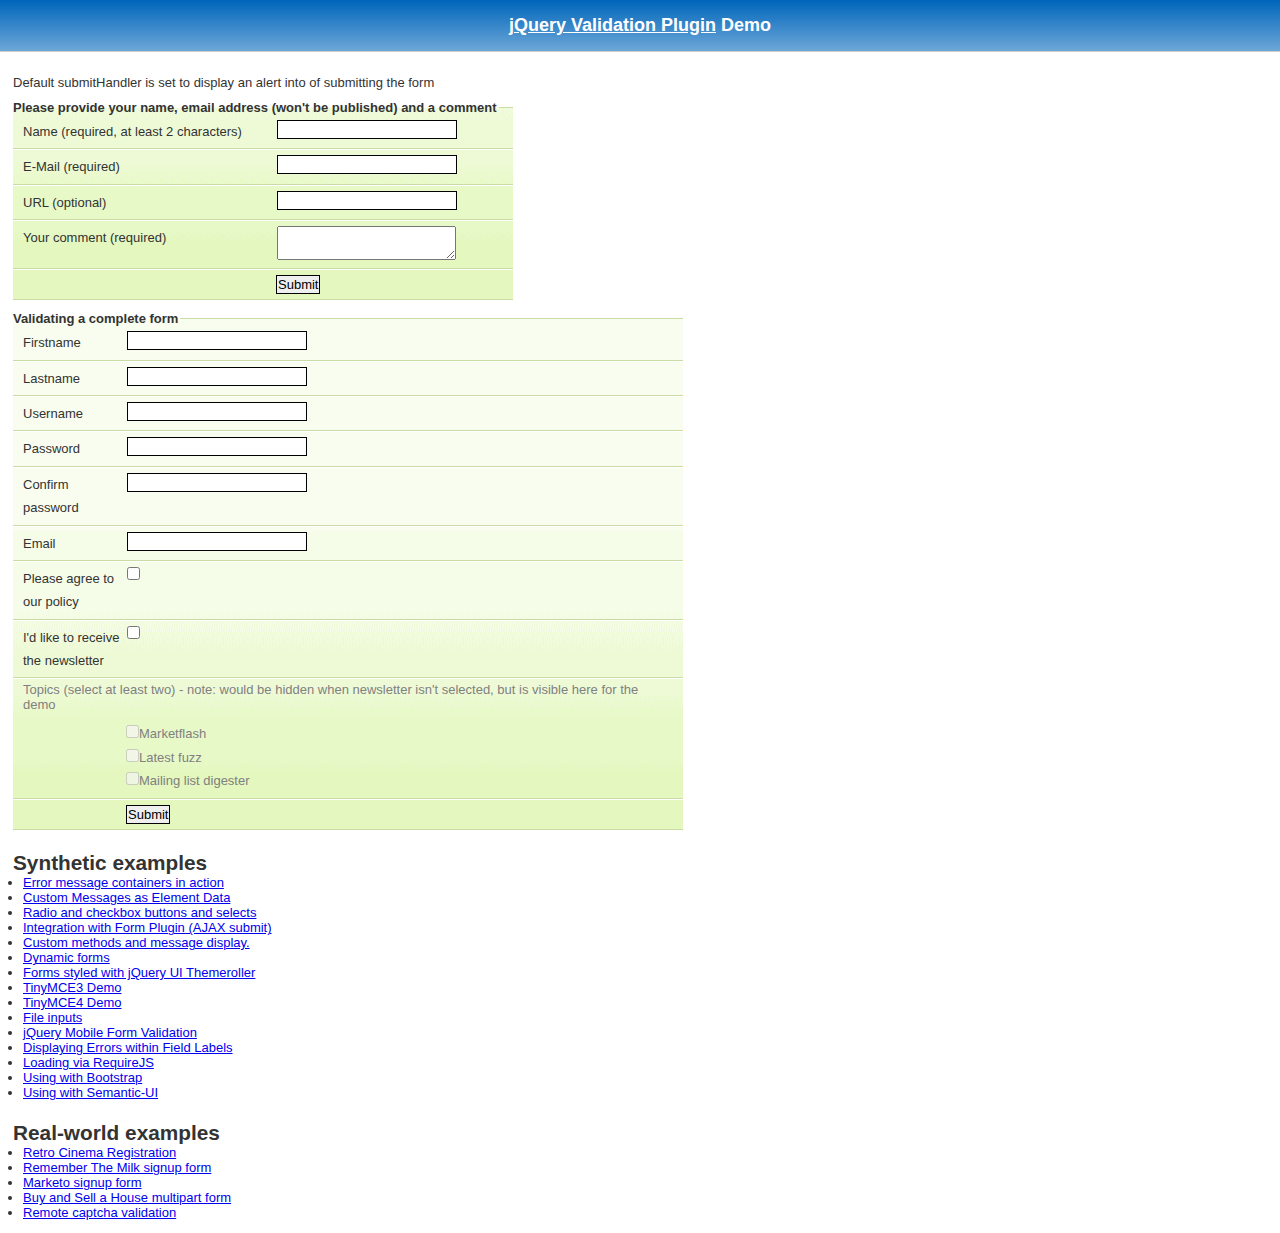
<file: js/Nueva carpeta/demo/index.html>
<!DOCTYPE html>
<html lang="en">
<head>
	<meta charset="utf-8">
	<title>jQuery validation plug-in - main demo</title>
	<link rel="stylesheet" href="css/screen.css">
	<script src="../lib/jquery.js"></script>
	<script src="../dist/jquery.validate.js"></script>
	<script>
	$.validator.setDefaults({
		submitHandler: function() {
			alert("submitted!");
		}
	});

	$().ready(function() {
		// validate the comment form when it is submitted
		$("#commentForm").validate();

		// validate signup form on keyup and submit
		$("#signupForm").validate({
			rules: {
				firstname: "required",
				lastname: "required",
				username: {
					required: true,
					minlength: 2
				},
				password: {
					required: true,
					minlength: 5
				},
				confirm_password: {
					required: true,
					minlength: 5,
					equalTo: "#password"
				},
				email: {
					required: true,
					email: true
				},
				topic: {
					required: "#newsletter:checked",
					minlength: 2
				},
				agree: "required"
			},
			messages: {
				firstname: "Please enter your firstname",
				lastname: "Please enter your lastname",
				username: {
					required: "Please enter a username",
					minlength: "Your username must consist of at least 2 characters"
				},
				password: {
					required: "Please provide a password",
					minlength: "Your password must be at least 5 characters long"
				},
				confirm_password: {
					required: "Please provide a password",
					minlength: "Your password must be at least 5 characters long",
					equalTo: "Please enter the same password as above"
				},
				email: "Please enter a valid email address",
				agree: "Please accept our policy",
				topic: "Please select at least 2 topics"
			}
		});

		// propose username by combining first- and lastname
		$("#username").focus(function() {
			var firstname = $("#firstname").val();
			var lastname = $("#lastname").val();
			if (firstname && lastname && !this.value) {
				this.value = firstname + "." + lastname;
			}
		});

		//code to hide topic selection, disable for demo
		var newsletter = $("#newsletter");
		// newsletter topics are optional, hide at first
		var inital = newsletter.is(":checked");
		var topics = $("#newsletter_topics")[inital ? "removeClass" : "addClass"]("gray");
		var topicInputs = topics.find("input").attr("disabled", !inital);
		// show when newsletter is checked
		newsletter.click(function() {
			topics[this.checked ? "removeClass" : "addClass"]("gray");
			topicInputs.attr("disabled", !this.checked);
		});
	});
	</script>
	<style>
	#commentForm {
		width: 500px;
	}
	#commentForm label {
		width: 250px;
	}
	#commentForm label.error, #commentForm input.submit {
		margin-left: 253px;
	}
	#signupForm {
		width: 670px;
	}
	#signupForm label.error {
		margin-left: 10px;
		width: auto;
		display: inline;
	}
	#newsletter_topics label.error {
		display: none;
		margin-left: 103px;
	}
	</style>
</head>
<body>
<h1 id="banner"><a href="https://jqueryvalidation.org/">jQuery Validation Plugin</a> Demo</h1>
<div id="main">
	<p>Default submitHandler is set to display an alert into of submitting the form</p>
	<form class="cmxform" id="commentForm" method="get" action="">
		<fieldset>
			<legend>Please provide your name, email address (won't be published) and a comment</legend>
			<p>
				<label for="cname">Name (required, at least 2 characters)</label>
				<input id="cname" name="name" minlength="2" type="text" required>
			</p>
			<p>
				<label for="cemail">E-Mail (required)</label>
				<input id="cemail" type="email" name="email" required>
			</p>
			<p>
				<label for="curl">URL (optional)</label>
				<input id="curl" type="url" name="url">
			</p>
			<p>
				<label for="ccomment">Your comment (required)</label>
				<textarea id="ccomment" name="comment" required></textarea>
			</p>
			<p>
				<input class="submit" type="submit" value="Submit">
			</p>
		</fieldset>
	</form>
	<form class="cmxform" id="signupForm" method="get" action="">
		<fieldset>
			<legend>Validating a complete form</legend>
			<p>
				<label for="firstname">Firstname</label>
				<input id="firstname" name="firstname" type="text">
			</p>
			<p>
				<label for="lastname">Lastname</label>
				<input id="lastname" name="lastname" type="text">
			</p>
			<p>
				<label for="username">Username</label>
				<input id="username" name="username" type="text">
			</p>
			<p>
				<label for="password">Password</label>
				<input id="password" name="password" type="password">
			</p>
			<p>
				<label for="confirm_password">Confirm password</label>
				<input id="confirm_password" name="confirm_password" type="password">
			</p>
			<p>
				<label for="email">Email</label>
				<input id="email" name="email" type="email">
			</p>
			<p>
				<label for="agree">Please agree to our policy</label>
				<input type="checkbox" class="checkbox" id="agree" name="agree">
			</p>
			<p>
				<label for="newsletter">I'd like to receive the newsletter</label>
				<input type="checkbox" class="checkbox" id="newsletter" name="newsletter">
			</p>
			<fieldset id="newsletter_topics">
				<legend>Topics (select at least two) - note: would be hidden when newsletter isn't selected, but is visible here for the demo</legend>
				<label for="topic_marketflash">
					<input type="checkbox" id="topic_marketflash" value="marketflash" name="topic">Marketflash
				</label>
				<label for="topic_fuzz">
					<input type="checkbox" id="topic_fuzz" value="fuzz" name="topic">Latest fuzz
				</label>
				<label for="topic_digester">
					<input type="checkbox" id="topic_digester" value="digester" name="topic">Mailing list digester
				</label>
				<label for="topic" class="error">Please select at least two topics you'd like to receive.</label>
			</fieldset>
			<p>
				<input class="submit" type="submit" value="Submit">
			</p>
		</fieldset>
	</form>
	<h3>Synthetic examples</h3>
	<ul>
		<li><a href="errorcontainer-demo.html">Error message containers in action</a>
		</li>
		<li><a href="custom-messages-data-demo.html">Custom Messages as Element Data</a>
		</li>
		<li><a href="radio-checkbox-select-demo.html">Radio and checkbox buttons and selects</a>
		</li>
		<li><a href="ajaxSubmit-integration-demo.html">Integration with Form Plugin (AJAX submit)</a>
		</li>
		<li><a href="custom-methods-demo.html">Custom methods and message display.</a>
		</li>
		<li><a href="dynamic-totals.html">Dynamic forms</a>
		</li>
		<li><a href="themerollered.html">Forms styled with jQuery UI Themeroller</a>
		</li>
		<li><a href="tinymce/">TinyMCE3 Demo</a>
		</li>
		<li><a href="tinymce4/">TinyMCE4 Demo</a>
		</li>
		<li><a href="file_input.html">File inputs</a>
		</li>
		<li><a href="jquerymobile.html">jQuery Mobile Form Validation</a>
		</li>
		<li><a href="errors-within-labels.html">Displaying Errors within Field Labels</a>
		</li>
		<li><a href="requirejs/index.html">Loading via RequireJS</a>
		</li>
		<li><a href="bootstrap/index.html">Using with Bootstrap</a>
		</li>
		<li><a href="semantic-ui/index.html">Using with Semantic-UI</a>
		</li>
	</ul>
	<h3>Real-world examples</h3>
	<ul>
		<li><a href="cinema/">Retro Cinema Registration</a></li>
		<li><a href="milk/">Remember The Milk signup form</a></li>
		<li><a href="marketo/">Marketo signup form</a></li>
		<li><a href="multipart/">Buy and Sell a House multipart form</a></li>
		<li><a href="captcha/">Remote captcha validation</a></li>
	</ul>
</div>
</body>
</html>
</file>
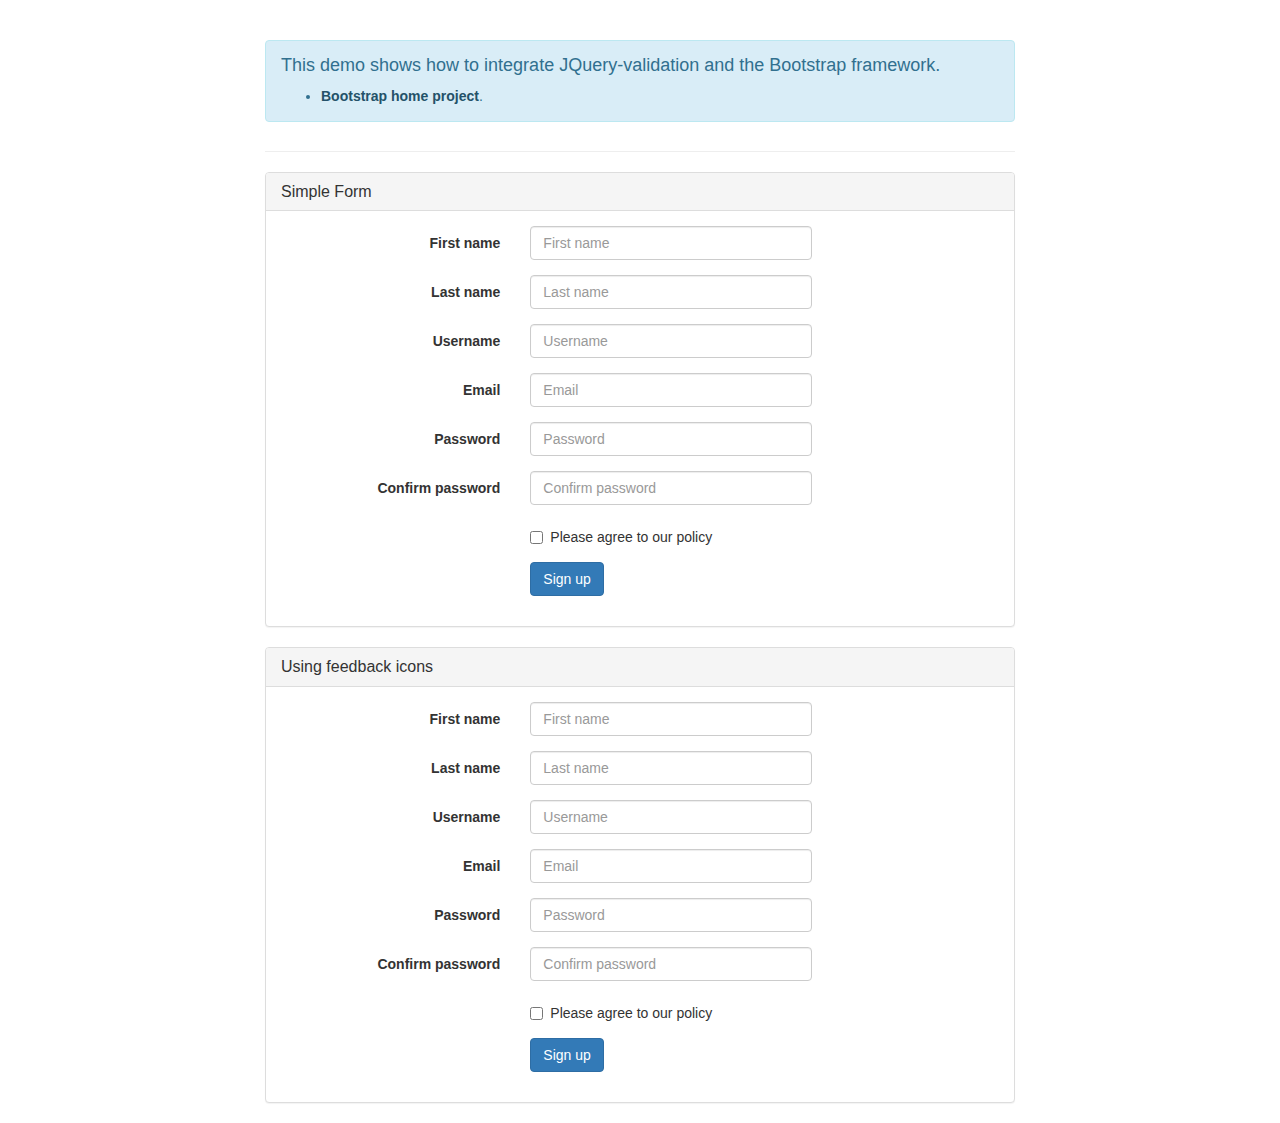
<file: js/Nueva carpeta/demo/bootstrap/index.html>
<!DOCTYPE html>
<html>
<head>
	<title>JQuery-validation demo | Bootstrap</title>

	<link rel="stylesheet" href="https://maxcdn.bootstrapcdn.com/bootstrap/3.3.5/css/bootstrap.min.css" />

	<script type="text/javascript" src="../../lib/jquery-1.11.1.js"></script>
	<script type="text/javascript" src="../../dist/jquery.validate.js"></script>
</head>
<body>
	<div class="container">
		<div class="row">
			<div class="col-sm-8 col-sm-offset-2">
				<div class="page-header">
					<div class="alert alert-info" role="alert">
						<h4>This demo shows how to integrate JQuery-validation and the Bootstrap framework.</h4>
						<ul>
							<li><a href="https://getbootstrap.com/" class="alert-link">Bootstrap home project</a>.</li>
						</ul>
					</div>
				</div>

				<div class="panel panel-default">
					<div class="panel-heading">
						<h3 class="panel-title">Simple Form</h3>
					</div>
					<div class="panel-body">
						<form id="signupForm" method="post" class="form-horizontal" action="">
							<div class="form-group">
								<label class="col-sm-4 control-label" for="firstname">First name</label>
								<div class="col-sm-5">
									<input type="text" class="form-control" id="firstname" name="firstname" placeholder="First name" />
								</div>
							</div>

							<div class="form-group">
								<label class="col-sm-4 control-label" for="lastname">Last name</label>
								<div class="col-sm-5">
									<input type="text" class="form-control" id="lastname" name="lastname" placeholder="Last name" />
								</div>
							</div>

							<div class="form-group">
								<label class="col-sm-4 control-label" for="username">Username</label>
								<div class="col-sm-5">
									<input type="text" class="form-control" id="username" name="username" placeholder="Username" />
								</div>
							</div>

							<div class="form-group">
								<label class="col-sm-4 control-label" for="email">Email</label>
								<div class="col-sm-5">
									<input type="text" class="form-control" id="email" name="email" placeholder="Email" />
								</div>
							</div>

							<div class="form-group">
								<label class="col-sm-4 control-label" for="password">Password</label>
								<div class="col-sm-5">
									<input type="password" class="form-control" id="password" name="password" placeholder="Password" />
								</div>
							</div>

							<div class="form-group">
								<label class="col-sm-4 control-label" for="confirm_password">Confirm password</label>
								<div class="col-sm-5">
									<input type="password" class="form-control" id="confirm_password" name="confirm_password" placeholder="Confirm password" />
								</div>
							</div>

							<div class="form-group">
								<div class="col-sm-5 col-sm-offset-4">
									<div class="checkbox">
										<label>
											<input type="checkbox" id="agree" name="agree" value="agree" />Please agree to our policy
										</label>
									</div>
								</div>
							</div>

							<div class="form-group">
								<div class="col-sm-9 col-sm-offset-4">
									<button type="submit" class="btn btn-primary" name="signup" value="Sign up">Sign up</button>
								</div>
							</div>
						</form>
					</div>
				</div>

				<div class="panel panel-default">
					<div class="panel-heading">
						<h3 class="panel-title">Using feedback icons</h3>
					</div>
					<div class="panel-body">
						<form id="signupForm1" method="post" class="form-horizontal" action="">
							<div class="form-group">
								<label class="col-sm-4 control-label" for="firstname1">First name</label>
								<div class="col-sm-5">
									<input type="text" class="form-control" id="firstname1" name="firstname1" placeholder="First name" />
								</div>
							</div>

							<div class="form-group">
								<label class="col-sm-4 control-label" for="lastname1">Last name</label>
								<div class="col-sm-5">
									<input type="text" class="form-control" id="lastname1" name="lastname1" placeholder="Last name" />
								</div>
							</div>

							<div class="form-group">
								<label class="col-sm-4 control-label" for="username1">Username</label>
								<div class="col-sm-5">
									<input type="text" class="form-control" id="username1" name="username1" placeholder="Username" />
								</div>
							</div>

							<div class="form-group">
								<label class="col-sm-4 control-label" for="email1">Email</label>
								<div class="col-sm-5">
									<input type="text" class="form-control" id="email1" name="email1" placeholder="Email" />
								</div>
							</div>

							<div class="form-group">
								<label class="col-sm-4 control-label" for="password1">Password</label>
								<div class="col-sm-5">
									<input type="password" class="form-control" id="password1" name="password1" placeholder="Password" />
								</div>
							</div>

							<div class="form-group">
								<label class="col-sm-4 control-label" for="confirm_password1">Confirm password</label>
								<div class="col-sm-5">
									<input type="password" class="form-control" id="confirm_password1" name="confirm_password1" placeholder="Confirm password" />
								</div>
							</div>

							<div class="form-group">
								<div class="col-sm-5 col-sm-offset-4">
									<div class="checkbox">
										<label>
											<input type="checkbox" id="agree1" name="agree1" value="agree" />Please agree to our policy
										</label>
									</div>
								</div>
							</div>

							<div class="form-group">
								<div class="col-sm-9 col-sm-offset-4">
									<button type="submit" class="btn btn-primary" name="signup1" value="Sign up">Sign up</button>
								</div>
							</div>
						</form>
					</div>
				</div>
			</div>
		</div>
	</div>
	<script type="text/javascript">
		$.validator.setDefaults( {
			submitHandler: function () {
				alert( "submitted!" );
			}
		} );

		$( document ).ready( function () {
			$( "#signupForm" ).validate( {
				rules: {
					firstname: "required",
					lastname: "required",
					username: {
						required: true,
						minlength: 2
					},
					password: {
						required: true,
						minlength: 5
					},
					confirm_password: {
						required: true,
						minlength: 5,
						equalTo: "#password"
					},
					email: {
						required: true,
						email: true
					},
					agree: "required"
				},
				messages: {
					firstname: "Please enter your firstname",
					lastname: "Please enter your lastname",
					username: {
						required: "Please enter a username",
						minlength: "Your username must consist of at least 2 characters"
					},
					password: {
						required: "Please provide a password",
						minlength: "Your password must be at least 5 characters long"
					},
					confirm_password: {
						required: "Please provide a password",
						minlength: "Your password must be at least 5 characters long",
						equalTo: "Please enter the same password as above"
					},
					email: "Please enter a valid email address",
					agree: "Please accept our policy"
				},
				errorElement: "em",
				errorPlacement: function ( error, element ) {
					// Add the `help-block` class to the error element
					error.addClass( "help-block" );

					if ( element.prop( "type" ) === "checkbox" ) {
						error.insertAfter( element.parent( "label" ) );
					} else {
						error.insertAfter( element );
					}
				},
				highlight: function ( element, errorClass, validClass ) {
					$( element ).parents( ".col-sm-5" ).addClass( "has-error" ).removeClass( "has-success" );
				},
				unhighlight: function (element, errorClass, validClass) {
					$( element ).parents( ".col-sm-5" ).addClass( "has-success" ).removeClass( "has-error" );
				}
			} );

			$( "#signupForm1" ).validate( {
				rules: {
					firstname1: "required",
					lastname1: "required",
					username1: {
						required: true,
						minlength: 2
					},
					password1: {
						required: true,
						minlength: 5
					},
					confirm_password1: {
						required: true,
						minlength: 5,
						equalTo: "#password1"
					},
					email1: {
						required: true,
						email: true
					},
					agree1: "required"
				},
				messages: {
					firstname1: "Please enter your firstname",
					lastname1: "Please enter your lastname",
					username1: {
						required: "Please enter a username",
						minlength: "Your username must consist of at least 2 characters"
					},
					password1: {
						required: "Please provide a password",
						minlength: "Your password must be at least 5 characters long"
					},
					confirm_password1: {
						required: "Please provide a password",
						minlength: "Your password must be at least 5 characters long",
						equalTo: "Please enter the same password as above"
					},
					email1: "Please enter a valid email address",
					agree1: "Please accept our policy"
				},
				errorElement: "em",
				errorPlacement: function ( error, element ) {
					// Add the `help-block` class to the error element
					error.addClass( "help-block" );

					// Add `has-feedback` class to the parent div.form-group
					// in order to add icons to inputs
					element.parents( ".col-sm-5" ).addClass( "has-feedback" );

					if ( element.prop( "type" ) === "checkbox" ) {
						error.insertAfter( element.parent( "label" ) );
					} else {
						error.insertAfter( element );
					}

					// Add the span element, if doesn't exists, and apply the icon classes to it.
					if ( !element.next( "span" )[ 0 ] ) {
						$( "<span class='glyphicon glyphicon-remove form-control-feedback'></span>" ).insertAfter( element );
					}
				},
				success: function ( label, element ) {
					// Add the span element, if doesn't exists, and apply the icon classes to it.
					if ( !$( element ).next( "span" )[ 0 ] ) {
						$( "<span class='glyphicon glyphicon-ok form-control-feedback'></span>" ).insertAfter( $( element ) );
					}
				},
				highlight: function ( element, errorClass, validClass ) {
					$( element ).parents( ".col-sm-5" ).addClass( "has-error" ).removeClass( "has-success" );
					$( element ).next( "span" ).addClass( "glyphicon-remove" ).removeClass( "glyphicon-ok" );
				},
				unhighlight: function ( element, errorClass, validClass ) {
					$( element ).parents( ".col-sm-5" ).addClass( "has-success" ).removeClass( "has-error" );
					$( element ).next( "span" ).addClass( "glyphicon-ok" ).removeClass( "glyphicon-remove" );
				}
			} );
		} );
	</script>
</body>
</html>
</file>
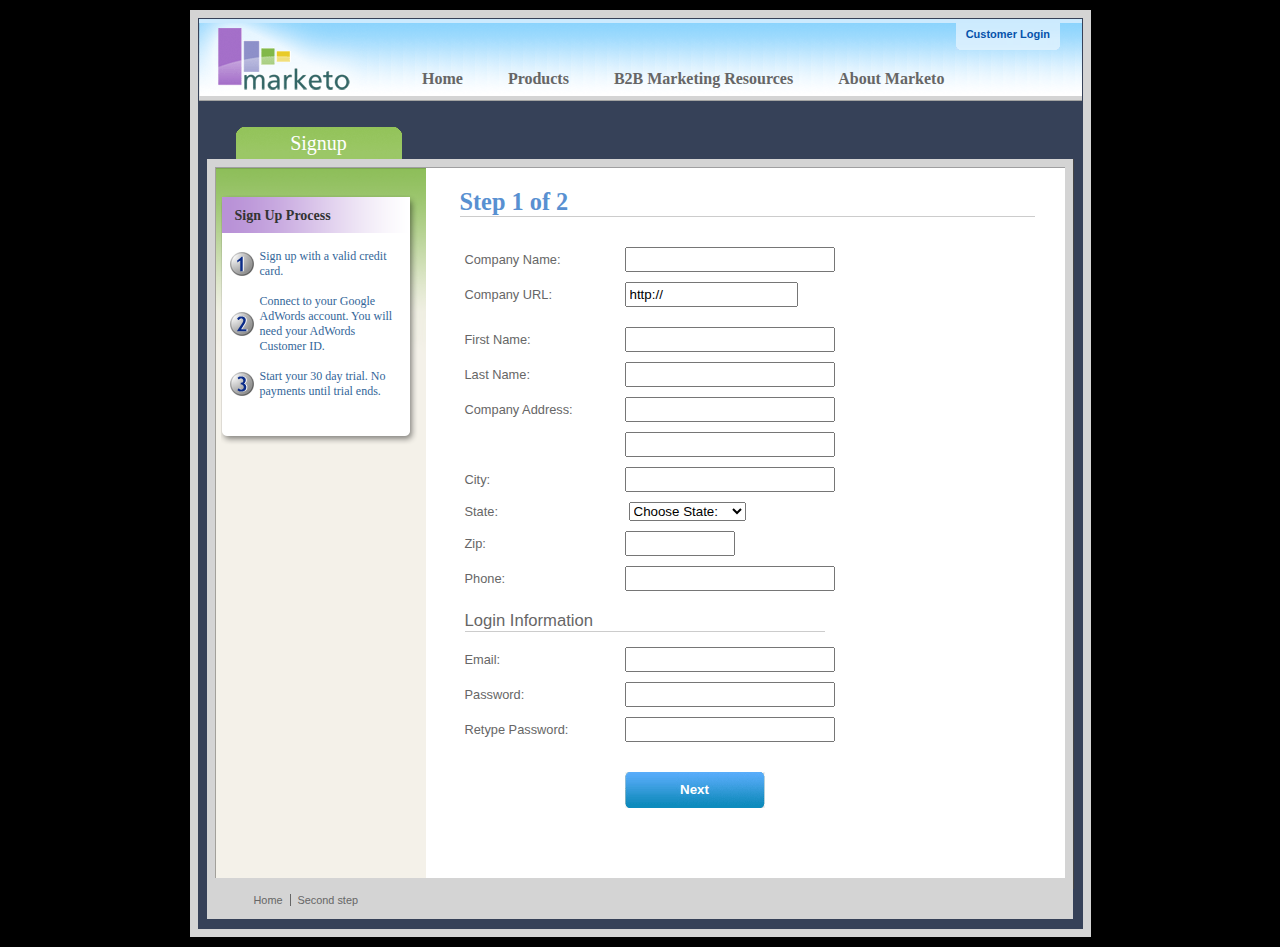
<file: js/Nueva carpeta/demo/marketo/index.html>
<!DOCTYPE html>
<html lang="en">
<head>
	<meta charset="utf-8">
	<title>Subscription Signup | Marketo</title>
	<script src="../../lib/jquery.js"></script>
	<script src="../../lib/jquery.mockjax.js"></script>
	<script src="../../dist/jquery.validate.js"></script>
	<script src="jquery.maskedinput.js"></script>
	<script src="mktSignup.js"></script>
	<link rel="stylesheet" href="stylesheet.css">
</head>
<body>
<!-- start page wrapper -->
<div id="letterbox">
	<!-- start header container -->
	<div id="header-background">
		<div class="nav-global-container">
			<div class="login">
				<a href="#">
					<span></span>Customer Login</a>
			</div>
			<div class="logo">
				<a href="#">
					<img src="images/logo_marketo.gif" width="168" height="73" alt="Marketo">
				</a>
			</div>
			<div class="nav-global">
				<ul>
					<li>
						<a href="#" class="nav-g01">
							<span></span>Home</a>
					</li>
					<li>
						<a href="#" class="nav-g02">
							<span></span>Products</a>
					</li>
					<li>
						<a href="#" class="nav-g04">
							<span></span>B2B Marketing Resources</a>
					</li>
					<li>
						<a href="#" class="nav-g05">
							<span></span>About Marketo</a>
					</li>
				</ul>
			</div>
		</div>
	</div>
	<!-- end header container -->
	<div class="line-grey-tier"></div>
	<!-- start page container 2 div-->
	<div id="page-container" class="resize">
		<div id="page-content-inner" class="resize">
			<!-- start col-main -->
			<div id="col-main" class="resize" style="">
				<!-- start main content -->
				<div class="main-content resize">
					<div class="action-container" style="display:none;"></div>
					<h1>Step 1 of 2</h1>
					<p>
					</p>
					<br clear="all">
					<div>
						<form id="profileForm" type="actionForm" action="step2.htm" method="get">
							<div class="error" style="display:none;">
								<img src="images/warning.gif" alt="Warning!" width="24" height="24" style="float:left; margin: -5px 10px 0px 0px;">
								<span></span>.
								<br clear="all">
							</div>
							<table cellpadding="0" cellspacing="0" border="0">
								<tr>
									<td class="label">
										<label for="co_name">Company Name:</label>
									</td>
									<td class="field">
										<input id="co_name" class="required" maxlength="40" name="co_name" size="20" type="text" tabindex="1" value="">
									</td>
								</tr>
								<tr>
									<td class="label">
										<label for="co_url">Company URL:</label>
									</td>
									<td class="field">
										<input id="co_url" class="required defaultInvalid url" maxlength="40" name="co_url" style="width:163px" type="text" tabindex="2" value="http://">
									</td>
								</tr>
								<tr>
									<td>
									<td>
								</tr>
								<tr>
									<td class="label">
										<label for="first_name">First Name:</label>
									</td>
									<td class="field">
										<input id="first_name" class="required" maxlength="40" name="first_name" size="20" type="text" tabindex="3" value="">
									</td>
								</tr>
								<tr>
									<td class="label">
										<label for="last_name">Last Name:</label>
									</td>
									<td class="field">
										<input id="last_name" class="required" maxlength="40" name="last_name" size="20" type="text" tabindex="4" value="">
									</td>
								</tr>
								<tr>
									<td class="label">
										<label for="address1">Company Address:</label>
									</td>
									<td class="field">
										<input maxlength="40" class="required" name="address1" size="20" type="text" tabindex="5" value="">
									</td>
								</tr>
								<tr>
									<td class="label"></td>
									<td class="field">
										<input maxlength="40" name="address2" size="20" type="text" tabindex="6" value="">
									</td>
								</tr>
								<tr>
									<td class="label">
										<label for="city">City:</label>
									</td>
									<td class="field">
										<input maxlength="40" class="required" name="city" size="20" type="text" tabindex="7" value="">
									</td>
								</tr>
								<tr>
									<td class="label">
										<label for="state">State:</label>
									</td>
									<td class="field">
										<select id="state" class="required" name="state" style="margin-left: 4px;" tabindex="8">
											<option value="">Choose State:</option>
											<option value="AL">Alabama</option>
											<option value="AK">Alaska</option>
											<option value="AZ">Arizona</option>
											<option value="AR">Arkansas</option>
											<option value="CA">California</option>
											<option value="CO">Colorado</option>
											<option value="CT">Connecticut</option>
											<option value="DE">Delaware</option>
											<option value="FL">Florida</option>
											<option value="GA">Georgia</option>
											<option value="HI">Hawaii</option>
											<option value="ID">Idaho</option>
											<option value="IL">Illinois</option>
											<option value="IN">Indiana</option>
											<option value="IA">Iowa</option>
											<option value="KS">Kansas</option>
											<option value="KY">Kentucky</option>
											<option value="LA">Louisiana</option>
											<option value="ME">Maine</option>
											<option value="MD">Maryland</option>
											<option value="MA">Massachusetts</option>
											<option value="MI">Michigan</option>
											<option value="MN">Minnesota</option>
											<option value="MS">Mississippi</option>
											<option value="MO">Missouri</option>
											<option value="MT">Montana</option>
											<option value="NE">Nebraska</option>
											<option value="NV">Nevada</option>
											<option value="NH">New Hampshire</option>
											<option value="NJ">New Jersey</option>
											<option value="NM">New Mexico</option>
											<option value="NY">New York</option>
											<option value="NC">North Carolina</option>
											<option value="ND">North Dakota</option>
											<option value="OH">Ohio</option>
											<option value="OK">Oklahoma</option>
											<option value="OR">Oregon</option>
											<option value="PA">Pennsylvania</option>
											<option value="RI">Rhode Island</option>
											<option value="SC">South Carolina</option>
											<option value="SD">South Dakota</option>
											<option value="TN">Tennessee</option>
											<option value="TX">Texas</option>
											<option value="UT">Utah</option>
											<option value="VT">Vermont</option>
											<option value="VA">Virginia</option>
											<option value="WA">Washington</option>
											<option value="WV">West Virginia</option>
											<option value="WI">Wisconsin</option>
											<option value="WY">Wyoming</option>
										</select>
									</td>
								</tr>
								<tr>
									<td class="label">
										<label for="zip">Zip:</label>
									</td>
									<td class="field">
										<input maxlength="10" name="zip" style="width: 100px" type="text" class="required zipcode" tabindex="9" value="">
									</td>
								</tr>
								<tr>
									<td class="label">
										<label for="phone">Phone:</label>
									</td>
									<td class="field">
										<input id="phone" maxlength="14" name="phone" type="text" class="required phone" tabindex="10" value="">
									</td>
								</tr>
								<tr>
									<td colspan="2">
										<h2 style="border-bottom: 1px solid #CCCCCC;">Login Information</h2>
									</td>
								</tr>
								<tr>
									<td class="label">
										<label for="email">Email:</label>
									</td>
									<td class="field">
										<input id="email" class="required email" remote="emails.action" maxlength="40" name="email" size="20" type="text" tabindex="11" value="">
									</td>
								</tr>
								<tr>
									<td class="label">
										<label for="password1">Password:</label>
									</td>
									<td class="field">
										<input id="password1" class="required password" maxlength="40" name="password1" size="20" type="password" tabindex="12" value="">
									</td>
								</tr>
								<tr>
									<td class="label">
										<label for="password2">Retype Password:</label>
									</td>
									<td class="field">
										<input id="password2" class="required" equalTo="#password1" maxlength="40" name="password2" size="20" type="password" tabindex="13" value="">
										<div class="formError"></div>
									</td>
								</tr>
								<tr>
									<td></td>
									<td>
										<div class="buttonSubmit">
											<span></span>
											<input class="formButton" type="submit" value="Next" style="width: 140px" tabindex="14">
										</div>
									</td>
								</tr>
							</table>
							<br>
							<br>
						</form>
						<br clear="all">
					</div>
				</div>
				<!-- end main content -->
				<br>
			</div>
			<!-- end col-main -->
			<!-- start left col -->
			<div id="col-left" class="nav-left-back empty resize" style="position: absolute; min-height: 450px;">
				<div class="col-left-header-tab" style="position: absolute;">Signup</div>
				<div class="nav-left"></div>
				<div class="left-nav-callout png" style="top: 15px; margin-bottom: 100px;">
					<img src="images/left-nav-callout-long.png" class="png" alt="">
					<h6>Sign Up Process</h6>
					<a style="background-image: url(images/step1-24.gif); font-weight: normal; text-decoration: none; cursor: default;">Sign up with a valid credit card.</a>
					<a style="background-image: url(images/step2-24.gif); font-weight: normal; text-decoration: none; cursor: default;">Connect to your Google AdWords account.  You will need your AdWords Customer ID.</a>
					<a style="background-image: url(images/step3-24.gif); font-weight: normal; text-decoration: none; cursor: default;">Start your 30 day trial.  No payments until trial ends.</a>
				</div>
				<div class="footerAddress">
					<b>Marketo Inc.</b>
					<br>1710 S. Amphlett Blvd.
					<br>San Mateo, CA 94402 USA
					<br>
				</div>
				<br clear="all">
			</div>
			<!-- end left col -->
		</div>
	</div>
	<!-- end page container 2 divs-->
	<div id="footer-container" align="center">
		<div class="footer">
			<ul>
				<li><a href="..">Home</a>
				</li>
				<li class="line-off"><a href="step2.htm">Second step</a>
				</li>
			</ul>
		</div>
	</div>
	<!-- end page wrapper -->
</div>
</body>
</html>
</file>
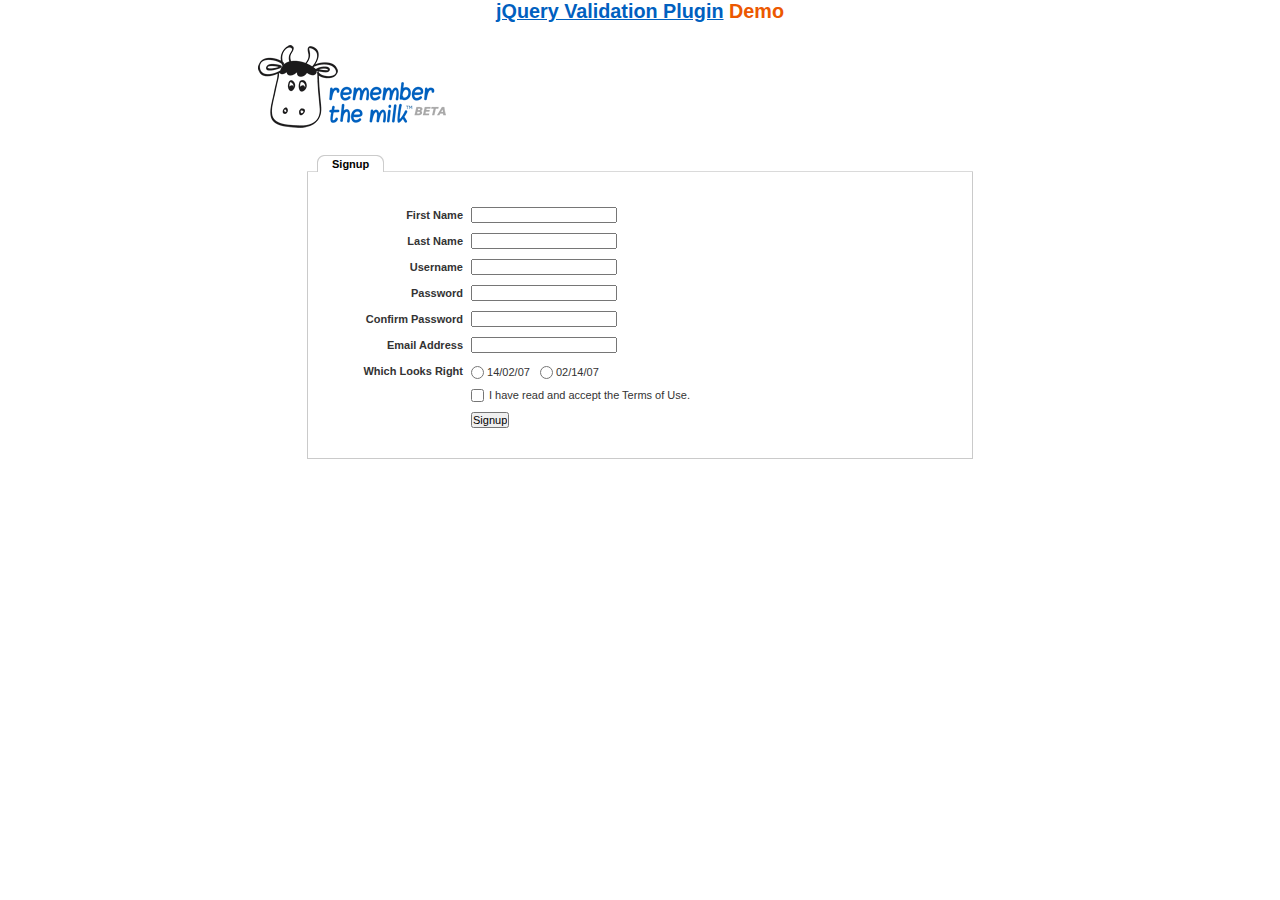
<file: js/Nueva carpeta/demo/milk/index.html>
<!DOCTYPE html>
<html lang="en">
<head>
	<meta charset="utf-8">
	<title>Remember The Milk signup form - jQuery Validate plugin demo - with friendly permission from the RTM team</title>
	<link rel="stylesheet" href="milk.css">
	<script src="../../lib/jquery.js"></script>
	<script src="../../lib/jquery.mockjax.js"></script>
	<script src="../../dist/jquery.validate.js"></script>
	<script>
	$(document).ready(function() {
		$.mockjax({
			url: "emails.action",
			response: function(settings) {
				var email = settings.data.email,
					emails = ["glen@marketo.com", "george@bush.gov", "me@god.com", "aboutface@cooper.com", "steam@valve.com", "bill@gates.com"];
				this.responseText = "true";
				if ($.inArray(email, emails) !== -1) {
					this.responseText = "false";
				}
			},
			responseTime: 500
		});

		$.mockjax({
			url: "users.action",
			response: function(settings) {
				var user = settings.data.username,
					users = ["asdf", "Peter", "Peter2", "George"];
				this.responseText = "true";
				if ($.inArray(user, users) !== -1) {
					this.responseText = "false";
				}
			},
			responseTime: 500
		});

		// validate signup form on keyup and submit
		var validator = $("#signupform").validate({
			rules: {
				firstname: "required",
				lastname: "required",
				username: {
					required: true,
					minlength: 2,
					remote: "users.action"
				},
				password: {
					required: true,
					minlength: 5
				},
				password_confirm: {
					required: true,
					minlength: 5,
					equalTo: "#password"
				},
				email: {
					required: true,
					email: true,
					remote: "emails.action"
				},
				dateformat: "required",
				terms: "required"
			},
			messages: {
				firstname: "Enter your firstname",
				lastname: "Enter your lastname",
				username: {
					required: "Enter a username",
					minlength: jQuery.validator.format("Enter at least {0} characters"),
					remote: jQuery.validator.format("{0} is already in use")
				},
				password: {
					required: "Provide a password",
					minlength: jQuery.validator.format("Enter at least {0} characters")
				},
				password_confirm: {
					required: "Repeat your password",
					minlength: jQuery.validator.format("Enter at least {0} characters"),
					equalTo: "Enter the same password as above"
				},
				email: {
					required: "Please enter a valid email address",
					minlength: "Please enter a valid email address",
					remote: jQuery.validator.format("{0} is already in use")
				},
				dateformat: "Choose your preferred dateformat",
				terms: " "
			},
			// the errorPlacement has to take the table layout into account
			errorPlacement: function(error, element) {
				if (element.is(":radio"))
					error.appendTo(element.parent().next().next());
				else if (element.is(":checkbox"))
					error.appendTo(element.next());
				else
					error.appendTo(element.parent().next());
			},
			// specifying a submitHandler prevents the default submit, good for the demo
			submitHandler: function() {
				alert("submitted!");
			},
			// set this class to error-labels to indicate valid fields
			success: function(label) {
				// set &nbsp; as text for IE
				label.html("&nbsp;").addClass("checked");
			},
			highlight: function(element, errorClass) {
				$(element).parent().next().find("." + errorClass).removeClass("checked");
			}
		});

		// propose username by combining first- and lastname
		$("#username").focus(function() {
			var firstname = $("#firstname").val();
			var lastname = $("#lastname").val();
			if (firstname && lastname && !this.value) {
				this.value = (firstname + "." + lastname).toLowerCase();
			}
		});
	});
	</script>
</head>
<body>
<h1 id="banner"><a href="https://jqueryvalidation.org/">jQuery Validation Plugin</a> Demo</h1>
<div id="main">
	<div id="content">
		<div id="header">
			<div id="headerlogo">
				<img src="milk.png" alt="Remember The Milk">
			</div>
		</div>
		<div style="clear: both;">
			<div></div>
		</div>
		<div class="content">
			<div id="signupbox">
				<div id="signuptab">
					<ul>
						<li id="signupcurrent"><a href=" ">Signup</a>
						</li>
					</ul>
				</div>
				<div id="signupwrap">
					<form id="signupform" autocomplete="off" method="get" action="">
						<table>
							<tr>
								<td class="label">
									<label id="lfirstname" for="firstname">First Name</label>
								</td>
								<td class="field">
									<input id="firstname" name="firstname" type="text" value="" maxlength="100">
								</td>
								<td class="status"></td>
							</tr>
							<tr>
								<td class="label">
									<label id="llastname" for="lastname">Last Name</label>
								</td>
								<td class="field">
									<input id="lastname" name="lastname" type="text" value="" maxlength="100">
								</td>
								<td class="status"></td>
							</tr>
							<tr>
								<td class="label">
									<label id="lusername" for="username">Username</label>
								</td>
								<td class="field">
									<input id="username" name="username" type="text" value="" maxlength="50">
								</td>
								<td class="status"></td>
							</tr>
							<tr>
								<td class="label">
									<label id="lpassword" for="password">Password</label>
								</td>
								<td class="field">
									<input id="password" name="password" type="password" maxlength="50" value="">
								</td>
								<td class="status"></td>
							</tr>
							<tr>
								<td class="label">
									<label id="lpassword_confirm" for="password_confirm">Confirm Password</label>
								</td>
								<td class="field">
									<input id="password_confirm" name="password_confirm" type="password" maxlength="50" value="">
								</td>
								<td class="status"></td>
							</tr>
							<tr>
								<td class="label">
									<label id="lemail" for="email">Email Address</label>
								</td>
								<td class="field">
									<input id="email" name="email" type="text" value="" maxlength="150">
								</td>
								<td class="status"></td>
							</tr>
							<tr>
								<td class="label">
									<label>Which Looks Right</label>
								</td>
								<td class="field" colspan="2" style="vertical-align: top; padding-top: 2px;">
									<table>
										<tbody>
											<tr>
												<td style="padding-right: 5px;">
													<input id="dateformat_eu" name="dateformat" type="radio" value="0">
													<label id="ldateformat_eu" for="dateformat_eu">14/02/07</label>
												</td>
												<td style="padding-left: 5px;">
													<input id="dateformat_am" name="dateformat" type="radio" value="1">
													<label id="ldateformat_am" for="dateformat_am">02/14/07</label>
												</td>
												<td>
												</td>
											</tr>
										</tbody>
									</table>
								</td>
							</tr>
							<tr>
								<td class="label">&nbsp;</td>
								<td class="field" colspan="2">
									<div id="termswrap">
										<input id="terms" type="checkbox" name="terms">
										<label id="lterms" for="terms">I have read and accept the Terms of Use.</label>
									</div>
									<!-- /termswrap -->
								</td>
							</tr>
							<tr>
								<td class="label">
									<label id="lsignupsubmit" for="signupsubmit">Signup</label>
								</td>
								<td class="field" colspan="2">
									<input id="signupsubmit" name="signup" type="submit" value="Signup">
								</td>
							</tr>
						</table>
					</form>
				</div>
			</div>
		</div>
	</div>
</div>
</body>
</html>
</file>
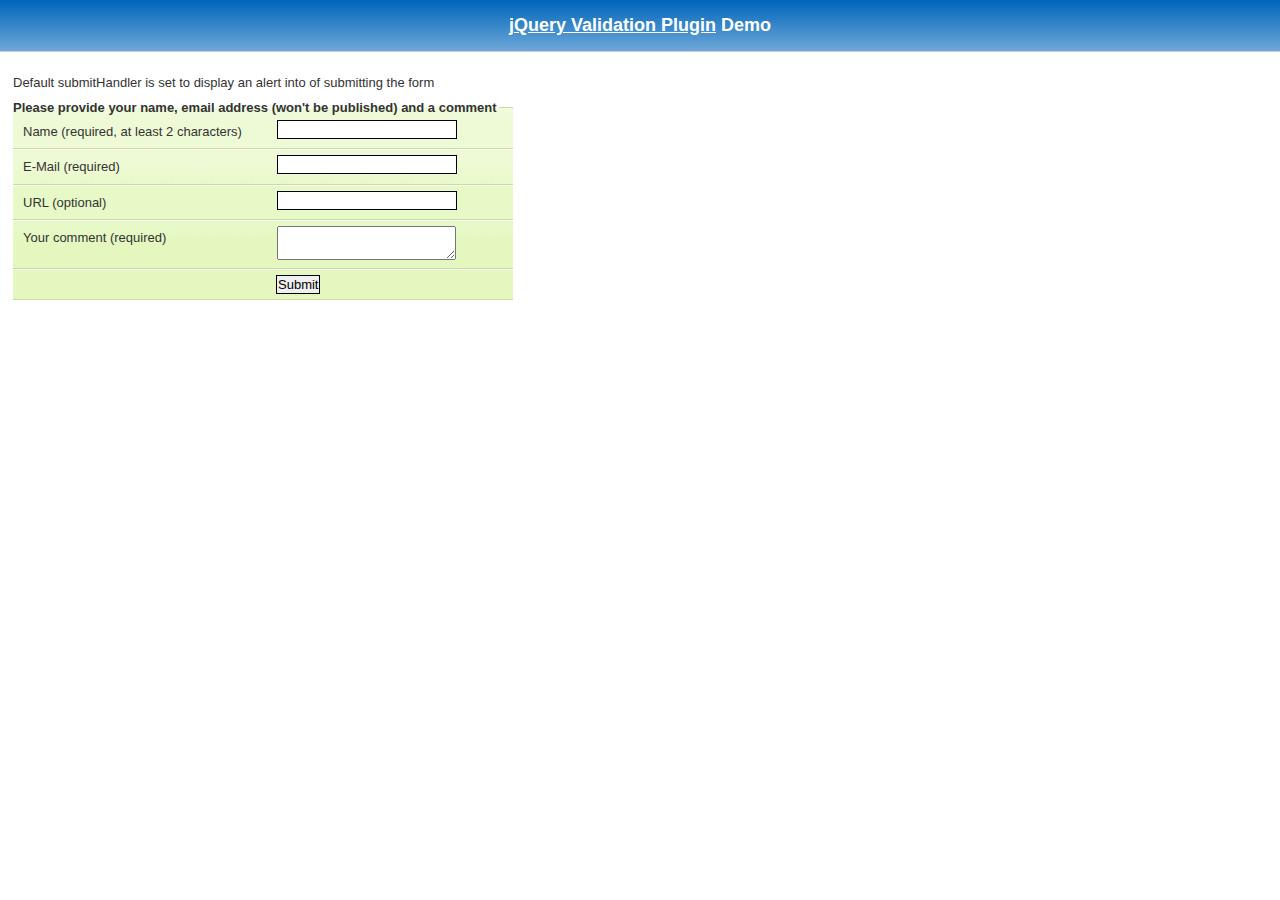
<file: js/Nueva carpeta/demo/requirejs/index.html>
<!DOCTYPE html>
<html lang="en">
	<head>
		<meta charset="utf-8">
		<title>jQuery validation plug-in - requirejs demo</title>

		<link rel="stylesheet" href="../css/screen.css">

		<style type="text/css">
			#commentForm { width: 500px; }
			#commentForm label { width: 250px; }
			#commentForm label.error, #commentForm input.submit { margin-left: 253px; }
		</style>
</head>
<body>

	<h1 id="banner"><a href="https://jqueryvalidation.org/">jQuery Validation Plugin</a> Demo</h1>
	<div id="main">

		<p>Default submitHandler is set to display an alert into of submitting the form</p>
		<form class="cmxform" id="commentForm" method="get" action="">
			<fieldset>
				<legend>Please provide your name, email address (won't be published) and a comment</legend>
				<p>
					<label for="cname">Name (required, at least 2 characters)</label>
					<input id="cname" name="name" minlength="2" type="text" required>
				</p>
				<p>
					<label for="cemail">E-Mail (required)</label>
					<input id="cemail" type="email" name="email" required>
				</p>
				<p>
					<label for="curl">URL (optional)</label>
					<input id="curl" type="url" name="url">
				</p>
				<p>
					<label for="ccomment">Your comment (required)</label>
					<textarea id="ccomment" name="comment" required></textarea>
				</p>
				<p>
					<input class="submit" type="submit" value="Submit">
				</p>
			</fieldset>
		</form>

		<script>
		var require = {
			paths: {
				"jquery": "../../lib/jquery-3.1.1"
			}
		};
		</script>
		<script src="../../lib/require.js" data-main="app.js"></script>
	</div>
</body>
</html>
</file>
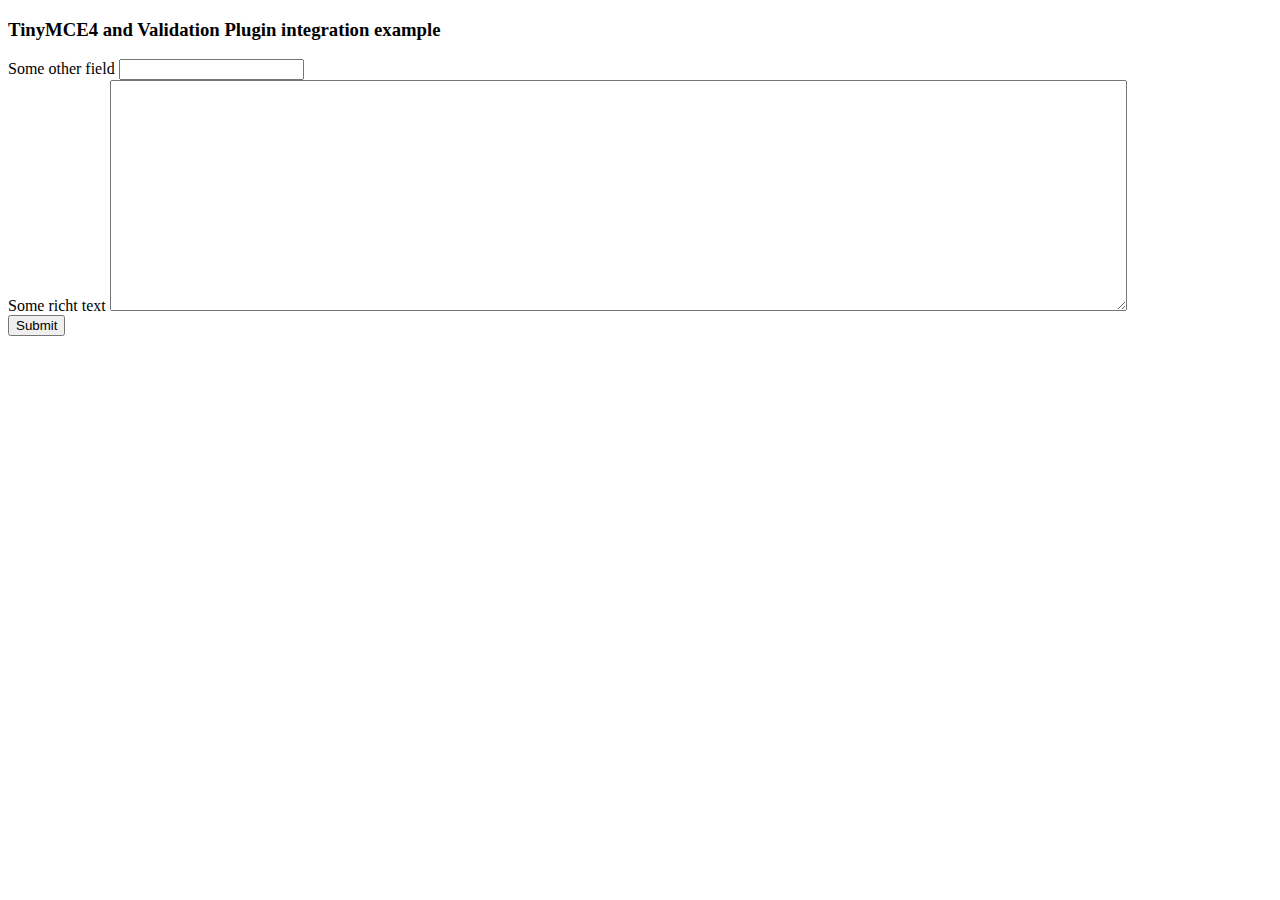
<file: js/Nueva carpeta/demo/tinymce4/index.html>
<!doctype html>
<html lang="en">
<head>
	<meta charset="utf-8">
	<title>jQuery Validation plugin: integration with TinyMCE</title>
	<script src="../../lib/jquery.js"></script>
	<script src="../../dist/jquery.validate.js"></script>
	<script src="//tinymce.cachefly.net/4.1/tinymce.min.js"></script>
	<script>
	tinymce.init({
		mode: "textareas",

		setup: function(editor) {
			editor.on('change', function(e) {
				tinymce.triggerSave();
				$("#" + editor.id).valid();
			});
		}

	});
	$(function() {
		var validator = $("#myform").submit(function() {
			// update underlying textarea before submit validation
			tinyMCE.triggerSave();
		}).validate({
			ignore: "",
			rules: {
				title: "required",
				content: "required"
			},
			errorPlacement: function(label, element) {
				// position error label after generated textarea
				if (element.is("textarea")) {
					label.insertAfter(element.next());
				} else {
					label.insertAfter(element)
				}
			}
		});
		validator.focusInvalid = function() {
			// put focus on tinymce on submit validation
			if (this.settings.focusInvalid) {
				try {
					var toFocus = $(this.findLastActive() || this.errorList.length && this.errorList[0].element || []);
					if (toFocus.is("textarea")) {
						tinyMCE.get(toFocus.attr("id")).focus();
					} else {
						toFocus.filter(":visible").focus();
					}
				} catch (e) {
					// ignore IE throwing errors when focusing hidden elements
				}
			}
		}
	})
	</script>
	<!-- /TinyMCE -->
</head>
<body>
<form id="myform" action="">
	<h3>TinyMCE4 and Validation Plugin integration example</h3>
	<label>Some other field</label>
	<input name="title">
	<br>
	<label>Some richt text</label>
	<textarea id="content" name="content" rows="15" cols="80" style="width: 80%"></textarea>
	<br>
	<input type="submit" name="save" value="Submit">
</form>
</body>
</html>
</file>
<file: js/Nueva carpeta/demo/marketo/stylesheet.css>
:-moz-any-link :focus {
	outline: none;
}

:focus {
	-moz-outline-style: none;
	outline: none;
}

body {
	font-size: 80%;
	margin: 0;
	padding: 0;
	font-family: tahoma, geneva, sans-serif;
	background-color: #000000;
}

a {
	color: #0653AB;
	outline: 0px;
	text-decoration: none;
}

a:hover {
	outline: 0px;
	text-decoration: underline;
}

img {
	border: 0px;
}

/* s1.0 - Page Containers */
#letterbox {
	margin: 10px auto;
	width: 883px;
	background-color: #364158;
	border: 8px solid #D4D4D4;
	padding: 1px 1px 10px 1px;
}

#header-background {
	background: url(images/back_nav_blue.gif) repeat-x;
	margin: 0px auto;
	padding: 0px;
	height: 73px;
	width: 883px;
	border-top: 4px solid #CCEAFE;
	border-bottom: 4px solid #D4D4D4;
}

#page-container {
	width: 866px;
	margin: 0px auto;
	margin-top: 33px; /* pad from top menu to actions buts*/
	margin-bottom: -11px;
	padding-top: 8px;
	padding-bottom: 8px;
	background-color: #D4D4D4; /* light grey*/
	border-right: 1px solid #464646;
}

#page-content-inner {
	width: 849px;
	margin: 0px auto;
	border-top: 1px solid #9F9FA0;
	border-left: 1px solid #A2A09A;
	background-color: #F4F1E9;
	position: relative;
}

#page-content-inner #col-left {
	width: 210px;
	float: left;
	background-color: #F4F1E9;
}

#page-content-inner #col-main {
	width: 639px;
	background-color: #ffffff;
	position: absolute;
	right: 0px;
	top: 0px;
}

#footer-container {
	width: 866px;
	position: relative;
	left: 8px;
	padding: 2px 0px 10px 0px;
	background-color: #D4D4D4; /* light grey*/
}

/* s2.0 - Global navigation bar */
.nav-global-container {
	width: 880px;
	margin: 0px auto;
	position: relative;
}

* html .nav-global-container { /* ie6 fix*/
	margin-bottom: -6px;
}

.login {
	position: absolute;
	right: 20px;
	text-align: center;
}

.login a,.login a span {
	display: block;
	height: 18px;
	font-size: 11px;
	background: url(images/login-sprite.gif) right -5px no-repeat;
	text-decoration: none;
	font-weight: bold;
	padding: 5px 10px 5px 10px;
	position: relative;
}

.login a:hover {
	color: #000000;
	text-decoration: underline;
}

div.login a span {
	background-position: left -105px;
	width: 4px;
	position: absolute;
	top: 0px;
	left: 0px;
	padding: 5px 0px 5px 0px;;
}

div.login a:hover span {

}

.logo {
	float: left;
	margin: 0px 0px -5px 0px; /* neg marging for ie6 */
}

.logo img {
	border: 0px;
	margin-left: -1px;
}

.nav-global {
	float: left;
	width: 645px;
	margin: 40px 0px 0px 40px;
	background-color: transparent;
}

.nav-global ul {
	margin: 0px;
	padding: 0px;
	list-style: none;
}

.nav-global li {
	float: left;
	white-space: nowrap;
}

div.nav-global li a,div.nav-global li a span {
	background-image: url(images/tab-sprite.gif);
	background-position: right 100px;
	background-repeat: no-repeat;
	height: 32px;
	color: #666666;
	text-decoration: none;
	font: bold 16px 'trebuchet ms';
	margin-right: 15px;
	display: block;
	position: relative;
	padding: 7px 15px 0px 15px;
}

div.nav-global li a:hover {
	background-position: right 0px;
	color: #333333;
}

div.nav-global li a:hover span {
	background-position: left -100px;
	display: block !important;
}

div.nav-global li a span {
	background-position: left 150px;
	width: 4px;
	position: absolute;
	left: 0px;
	top: 0px;
	padding: 7px 0px 0px 0px;
}

body.safari div.nav-global li a span {
	display: none;
}

div.nav-global li a.on,div.nav-global li a.on:hover {
	background-position: right -55px;
	color: #FFFFFF;
}

div.nav-global li a.on span,div.nav-global li a.on:hover span {
	background-position: left -155px;
	display: block !important;
}

div.action-container {
	position: relative;
	top: -45px;
	cursor: pointer;
}

div.action-icon-container {
	position: absolute;
	top: -17px;
	left: -17px;
	z-index: 10;
	width: 100px;
	height: 100px;
	overflow: hidden;
}

div.action-icon {
	border: 0px;
	position: absolute;
	top: -0px;
	left: 0px;
}

div.action-button-container {
	height: 106px;
	width: 180px;
	overflow: hidden;
	position: absolute;
	top: 0px;
	left: 0px;
	z-index: 5;
}

img.action-icon {
	border: 0px;
	position: absolute;
	top: 0px;
	left: 0px;
	z-index: 0
}

div.action-text {
	z-index: 20;
	color: #FFFFFF;
	position: absolute;
	left: 40px;
	top: 12px;
	font: 14px tahoma, geneva;
	padding-top: 30px;
}

div.bigbuttons {
	top: -20px;
}

div.action-header {
	z-index: 21;
	position: absolute;
	left: 40px;
	top: 10px;
}

div.action-header b {
	font: bold 17px tahoma, geneva;
	display: block;
	margin-bottom: 10px;
	color: #0b2c89;
	position: absolute;
	top: 0px;
	left: 0px;
	width: 130px;
}

div.action-header b.shadow {
	top: 1px;
	left: 1px;
	color: #d5d5d5;
}

img.action-button {
	position: relative;
}

div.hover img.action-button {
	top: -131px;
}

div.on img.action-button {
	top: -261px;
}

/* s3.0 - top of content Action Buttons */
.action-buttons {
	width: 100%; /* ie6 requires */
}

.action-buttons ul {
	position: relative;
	padding: 0px;
}

.action-buttons li {
	position: relative; /* ie6 fix */
	float: left;
	list-style: none;
	text-align: center;
	line-height: 16px;
	margin: -61px 0px 0px 0px;
}

.action-home li {
	margin: -49px 0px 0px 0px;
}

.action-buttons  a {
	display: block;
	height: 110px;
	width: 175px;
	padding: 14px 0px 0px 25px;
	text-decoration: none;
	font-size: 12px;
	font-weight: bold;
	color: #ffffff;
}

.action-buttons li span {
	color: #053880;
	line-height: 47px;
	font-size: 17px;
}

div.action-bottom {
	margin: 15px 0px 10px 0px;
	float: left;
}

div.action-bottom a {
	height: 61px;
	width: 178px;
	border: 0px;
	background: url(images/action-bottom.gif) no-repeat 0px 0px;
	color: #0b2c89;
	float: left;
	position: relative;
	font: bold 17px tahoma, geneva;
	text-decoration: none;
	margin-right: 10px;
}

div.action-bottom a span {
	position: absolute;
	top: 15px;
	left: 40px;
}

div.action-bottom a span.shadow {
	top: 16px;
	left: 41px;
	color: #d4d4d4;
}

.line-grey {
	background: url(images/line-grey.gif) 0 0 repeat-x;
	height: 2px;
	margin: 8px 25px 20px 0;
}

/* s4.0 - Home Hero Area */
.hero-background {
	position: relative;
	width: 880px;
	background: url(images/back_home-hero.jpg) 10px 0px no-repeat;
	height: 211px;
	margin: -20px 0px 45px 0px;
}

.hero-text {
	float: right;
	width: 626px;
	margin-top: 26px;
}

.hero-text a { /* Sign Up Now Button */
	padding: 5px 32px 0px 0px;
	float: right;
}

.hero-text h1 {
	font-size: 2.3em;
	line-height: 1.2em;
	color: #333333;
	font-family: Trebuchet MS;
	margin: 12px 0px 10px 10px;
}

.hero-text h2 {
	margin: 0px;
	font-weight: normal;
	font-size: 1.35em;
	margin: 5px 0px 13px 10px
}

/* s4.1 - Home Left Header tab */
.col-left-header-tab {
	position: relative; /* ie6 fix */
	background: url(images/tab_green.gif) 0 0 no-repeat;
	height: 30px;
	width: 166px;
	text-align: center;
	color: #ffffff;
	font: 20px 'trebuchet ms';
	padding-top: 2px;
	margin-top: -41px;
	margin-left: 20px;
	line-height: 29px;
	margin-bottom: 8px;
	display: block;
}

.col-left-header-tab a {
	color: #FFFFFF;
}

.callout-green {
	background: url(images/back_green-fade.gif) 0 0 repeat-x;
	font-size: 1.2em;
	padding: 10px 15px 20px 13px;
	color: #303B52;
	line-height: 1.4em;
}

/* s4.2 - Home Left Quote */
.callout-tan {
	color: #666666;
}

.callout-tan h1 {
	background: #F4F1E9 url(images/back_tan-fade.gif) 0 0 repeat-y;
	font-size: 1.1em;
	text-align: center;
	margin: 0px;
	padding: 11px 5px 11px 2px;
	color: #333333;
}

.callout-tan p {
	margin: 0px;
	margin-top: 5px;
	line-height: 1.4em;
	padding: 5px 10px 7px 13px;
}

.callout-tan p img {
	float: left;
	margin: 5px 10px 5px 0px;
}

.callout-tan div {
	text-align: left;
	padding: 5px 10px 7px 0px;
	font-weight: bold;
}

/* s4.3 - purple home boxes */
.box-purple {
	background: #C6C8E3 url(images/back_home-icons.png) 0px 0px repeat-x;
	border-left: 1px solid #ffffff;
	color: #333333;
	width: 581px;
	padding: 10px 15px 20px 15px;
}

div.box-purple a {

}

.box-purple h1 {
	font-size: 1.5em;
	margin: 10px 0px -15px 0px;
}

.box-purple li {
	margin: 0px 0px 0px -23px;
	line-height: 1.6em;
	font-size: 1em;
}

.box-purple  div {
	padding: 0px 0px 0px 110px;
}

.icon-text01 {
	background-image: url(images/icon_search-engine-market.png);
	background-repeat: no-repeat;
}

* html .icon-text01 {
	width: 460px; /* must have a width or heigh tag for ie6*/
	background-image: none;
	filter: progid : DXImageTransform . Microsoft .
		AlphaImageLoader(src = "images/icon_search-engine-market.png",
		sizingMethod = "crop");
}

.icon-text02 {
	background: url(images/icon_landing-pages.png) 0 0 no-repeat;
}

* html .icon-text02 {
	width: 460px; /* must have a width or heigh tag for ie6*/
	background-image: none;
	filter: progid : DXImageTransform . Microsoft .
		AlphaImageLoader(src = "images/icon_landing-pages.png", sizingMethod =
		"crop");
}

.icon-text03 {
	background: url(images/icon_salesforce.png) 0 0 no-repeat;
}

* html .icon-text03 {
	width: 460px; /* must have a width or heigh tag for ie6*/
	background-image: none;
	filter: progid : DXImageTransform . Microsoft .
		AlphaImageLoader(src = "images/icon_salesforce.png", sizingMethod =
		"crop");
}

/* s4.4 - news home boxes */
.callout-news {
	color: #555555;
	float: left;
	width: 49%;
	margin: 10px 1px 0px 0px;
	padding-bottom: 20px;
	text-align: left;
}

.line-news-r {
	border-right: 1px solid #D4D4D4;
}

.callout-news h1 {
	background-color: #EEEEEE;
	font-size: 1.2em;
	margin: 0px;
	padding: 11px 5px 11px 15px;
	color: #333333;
}

.callout-news p {
	margin: 10px 0px 0px 10px;
	padding: 0px 10px 7px 20px;
	background: url(images/news.gif) no-repeat left 1px;
}

.callout-news p a {

}

.callout-news ul {
	list-style-type: none;
	padding: 0;
	margin: 10px 0 0 10px;
}

.callout-news li {
	background: url(images/icon_news.gif) no-repeat left 2px;
	padding: 0px 5px 5px 20px;
}

.callout-news li a {
	display: block;
	margin-bottom: 5px;
}

.callout-news div {
	text-align: right;
}

#scrollup {
	position: relative;
	overflow: hidden;
	height: 440px;
	width: 200px
}

.headline {
	position: absolute;
	top: 600px;
	left: 5px;
	height: 585px;
	width: 190px;
	font: normal 12px tahoma, geneva !important;
}

div.more {
	margin: 5px 0px 0px 0px;
	padding: 0px 10px 0px 0px;
	letter-spacing: inherit;
}

div.more a {
	background: transparent url(images/arrow_r-blue.gif) no-repeat right 2px
		;
	font-weight: bold;
	padding: 0px 20px 0px 0px;
	font-weight: bold;
	text-decoration: none;
}

div.more a:hover {
	text-decoration: underline;
}

/* sX.0 - Left Nav */
.nav-left-back {
	background: url(images/back_nav_side.gif) 0 0 repeat-x;
}

div.empty {
	background: #F1F0E5 url(images/back_green-fade.gif) 0 0 repeat-x;
}

div.empty div.callout-green {

}

.nav-left {
	padding-top: 12px;
	/*background: url(images/logo_marketo_square.gif) 0 0 no-repeat;*/
	width: 210px;
}

.nav-left ul {
	margin: 0px;
	padding: 0px;
	list-style: none;
}

.nav-left li a {
	display: block;
	height: 24px;
	text-decoration: none;
	font-size: 12px;
	font-weight: bold;
	color: #ffffff;
	border-top: 1px solid #B3D38D;
	border-bottom: 1px solid #7CA84E;
	border-left: 1px solid #97B973;
	padding: 6px 0px 0px 20px;
}

.nav-left a:hover,.nav-left a.active:hover,#nav-left-sub a:hover {
	color: #4C6F28;
	background-color: #F4F1E9;
}

.nav-left a.open {
	background-image: url(images/arrow_d-green.gif);
	background-repeat: no-repeat;
	background-position: 6px 11px;
}

.nav-left-header-tab {
	position: relative; /* ie6 fix */
	background: url(images/tab_green.gif) 0 0 no-repeat;
	height: 32px;
	width: 166px;
	text-align: center;
	color: #ffffff;
	margin: -41px 0px 0px 22px;
	line-height: 22px;
	margin-bottom: 8px;
	display: block;
}

div.empty div.nav-left-header-tab {
	background: url(images/tab_green2.gif) 0 0 no-repeat;
}

.nav-left a.active {
	/* background: url(images/arrow_d-green.gif) 5px 10px no-repeat; */
	display: block;
	height: 24px;
	text-decoration: none;
	font-size: 12px;
	font-weight: bold;
	background-color: #F4F1E9;
	color: #4C6F28;
	border-top: 1px solid #D1E5BB;
	border-bottom: 1px solid #B0CB95;
	border-left: 1px solid #DADADA;
	padding: 6px 0px 0px 20px;
}

#nav-left-sub a {
	display: block;
	height: 24px;
	text-decoration: none;
	font-size: 12px;
	font-weight: bold;
	background-color: #D6E8C4;
	color: #4C6F28;
	border-top: 1px solid #D6E8C4;
	border-bottom: 1px solid #B0CB95;
	border-left: 1px solid #97B973;
	border-right: 1px solid #8DBE5A;
	padding: 6px 0px 0px 30px;
}

* html #nav-left-sub { /* ie6 fix */
	margin-top: -1px;
}

*+html #nav-left-sub { /* ie7 fix */
	margin-top: -1px;
}

#nav-left-sub a.active-page {
	display: block;
	height: 24px;
	text-decoration: none;
	font-size: 12px;
	font-weight: bold;
	background-color: #ffffff;
	color: #666666;
	border-top: 0px solid #7CA84E;
	border-bottom: 1px solid #B0CB95;
	border-left: 1px solid #97B973;
	border-right: 0px solid #8DBE5A;
	padding: 6px 0px 0px 30px;
	cursor: default; /* turns off hand icon for link */
}

/* sX.0 -  Main Content */
.main-content {
	color: #666666;
	position: absolute;
	right: 20px;
	padding-top: 20px;
	width: 585px;
	padding-bottom: 20px;
}

div.main-content div.main-content {

}

.main-content h1 {
	color: #5890D1;
	font-size: 1.9em;
	font-family: Trebuchet MS;
	border-bottom: 1px solid #cccccc;
	margin: 0px 10px 0px 0px;
}

.main-content h2 {
	color: #666666;
	font-size: 1.3em;
	font-weight: normal;
	margin: 10px 10px 5px 0px;
}

.main-content p {
	margin: 10px 10px 10px 0px;
	line-height: 1.55em;
}

/* sX.1 -  Main Content Sub Styles */
.sub-grey {
	border-top: 1px solid #D4D4D4;
	border-bottom: 1px solid #D4D4D4;
	background-color: #F4F4F4;
	margin: 10px 10px 0px 0px;
	padding: 0px 10px 20px 15px;
}

.sub-white {
	margin: 10px 10px 0px 0px;
	padding: 0px 10px 20px 15px;
}

img.screen-grab-r {
	margin-right: -8px;
	text-align: right;
	padding: 0px 0px 0px 10px;
}

div.main-content a.screenshot {
	float: right;
	padding: 10px 10px 0px 0px
}

.content-foot {
	border-top: 1px solid #D4D4D4;
	font-size: .9em;
	line-height: 1.45em;
	margin: 10px 20px 0px 0px;
	padding: 10px 10px 30px 0px;
}

div.main-content ul {
	position: relative;
	left: -25px;
}

div.main-content li {
	margin-bottom: 5px;
	list-style-type: disc
}

div.main-content li a {
	color: #6A6CB0;
}

/* sX.0 - Footer */
div.footer {
	color: #666666;
	font-size: .85em;
	font-weight: normal;
	height: 18px;
	margin: 0px auto;
	font-family: Tahoma, Geneva, sans-serif;
	margin-top: 10px;
}

.footer ul {
	list-style-type: none;
}

.footer li {
	float: left;
	border-right: 1px solid #666666;
	padding: 0px 7px 0px 7px;
	margin-top: 3px;
}

.footer a {
	color: #666666;
	text-decoration: none;
}

.footer a:hover {
	color: #0653AB;
	text-decoration: none;
}

.footer li.line-off {
	border-right: 0px solid #ffffff;
}

div.footer strong {
	font-weight: normal;
}

/* sX.0 - General Colors */
.line-grey,.line-grey-tier {
	border-top: 1px solid #A3A3A2;
}

.line-grey-tier {
	padding-bottom: 25px;
}

.bottom {
	height: 10px;
}

div.p10bottom {
	padding-bottom: 10px;
}

.clear {
	clear: both;
}

table.grid {
	background: #EEEEEE;
}

table.grid th {
	background-color: #F4F4F4;
}

table.grid td {
	background-color: #FFFFFF;
}

div.buttonSubmit {
	position: relative;
}

div.buttonSubmit input,div.buttonSubmit span {
	height: 36px;
	position: relative;
	background-image: url(images/button-submit.gif);
	background-repeat: no-repeat;
	background-position: right 0px;
	float: left;
	color: #FFFFFF;
	font-weight: bold;
	padding: 0px 15px 2px 15px;
	margin: 20px 0px 20px 0px;
	border: 0px;
	cursor: pointer;
	z-index: 5;
}

div.buttonSubmit input {
	width: auto;
}

div.buttonSubmit span {
	width: 4px;
	position: absolute;
	left: 0px;
	top: 0px;
	background-position: left -36px;
	padding: 0px 0px 0px 0px;
	z-index: 10;
}

body.safari div.buttonSubmit span {
	display: none
}

div.buttonSubmitHover input {
	background-position: right -72px;
}

div.buttonSubmitHover span {
	background-position: left -108px;
}

a.demoLink {
	padding: 1px 10px 0px 17px;
	height: 24px;
	background: url(images/bullet_triangle_blue.gif) no-repeat 0px 4px;
	display: block;
	float: left;
}

div.callout-tan a {
	background: none;
	color: #0653AB;
	margin: auto;
	display: block;
}

div.callout-tan a:hover {
	background: none;
	color: #0653AB;
}

label.error {
	display: block;
	color: red;
	font-style: italic;
	font-weight: normal;
}

input.error {
	border: 2px solid red;
}

p.demoBlock {
	border-bottom: 1px solid #DDDDDD;
	padding-bottom: 10px;
}

div.left-nav-callout {
	height: 200px;
	width: 190px;
	top: 55px;
	left: 5px;
	position: relative;
	padding-left: 9px;
	padding-top: 13px;
}

div.left-nav-callout img.png {
	position: absolute;
	z-index: 0;
	top: 0px;
	left: 0px;
}

div.left-nav-callout h6 {
	font: bold 14px tahoma, geneva;
	color: #333333;
	height: 36px;
	padding-left: 5px;
	margin: 0px;
	position: relative;
	z-index: 10;
}

div.left-nav-callout a {
	background: url(images/monitor24.gif) no-repeat 0px center;
	padding: 5px 0px 5px 30px;
	display: block;
	font: bold 12px tahoma, geneva;
	color: #336699;
	margin-bottom: 5px;
	position: relative;
	z-index: 10;
	width: 140px;
}

form table td {
	padding: 5px;
}

form table input {
	width: 200px;
	padding: 3px;
	margin: 0px;
}

textarea {
	width: 400px
}

td.label {
	width: 150px;
}

tr.required td.label {
	font-weight: bold;
	background: url(/images/forms/backRequiredGray.gif) no-repeat right
		center;
}

div.subTableDiv {
	width: 500px;
}

div.subTableDiv td.label {
	width: 135px;
}

ul#homeBlog li div.description {
	display: none;
}

td.field input.error, td.field select.error, tr.errorRow td.field input,tr.errorRow td.field select {
	border: 2px solid red;
	background-color: #FFFFD5;
	margin: 0px;
	color: red;
}

tr td.field div.formError {
	display: none;
	color: #FF0000;
}

tr.errorRow td.field div.formError {
	display: block;
	font-weight: normal;
}

div.error {
	color: red;
}

div.error a {
	color: #336699;
	font-size: 12px;
	text-decoration: underline
}

div.tooltip {
	position: absolute;
	left: 30px;
	bottom: 0px;
	display: none; /* in case javascript is disabled */
	width: 170px;
	background-color: #F4F1E9;
	z-index: 100;
	padding: 10px;
	border: 1px solid #CCCCCC;
}

div.offerbox {
	width: 125px;
	float: left;
	position: relative;
}

div.offerbox h3 {
	font: bold 17px tahoma, geneva;
	color: #333333;
	height: 55px;
	margin: 0px auto;
	text-align: center;
}

div.offerbox h4 {
	height: 100px;
	font: normal 13px tahoma, geneva;
	margin: 0px;
}

div.offerbox h5 {
	font: bold 14px tahoma, geneva;
	margin: 0px;
	height: 55px;
}

div.offerbox h5 small {
	float: left;
	font-weight: normal;
	font-size: 10px;
}

div.offerbox div.learnmore {
	padding-left: 25px;
}

div#marketoEditions {
	background: url(images/buynowBack.gif) no-repeat;
	width: 584px;
	height: 376px;
	float: left;
	position: relative;
	margin-bottom: 10px;
}

div.offerHeader {
	background: #0D8BBD;
	position: absolute;
	top: 20px;
	width: 266px;
	height: 34px;
	border: 1px solid #e1e4e2;
}

div.offerHeader span {
	font: 20px 'trebuchet ms';
	color: #FFFFFF;
	position: absolute;
	left: 0px;
	top: 0px;
}

div.offerHeader span.shadow {
	font: 20px 'trebuchet ms';
	color: #333333;
	position: absolute;
}

div.offerbox div.buttonSubmit {
	margin: 5px 0px 0px 10px;
}

div.footerAddress {
	position: absolute;
	bottom: 30px;
	left: 20px;
	color: #666666;
	font-size: 11px;
	display: none;
}
</file>
<file: js/Nueva carpeta/demo/milk/milk.css>
/* GENERAL ELEMENTS */

* { margin: 0; padding: 0; }

body, input, select, textarea { font-family: verdana, arial, helvetica, sans-serif; font-size: 11px; }
body { color: #333;  background-color: #fff; text-align: center; }

a:link { color:#0060BF; text-decoration: underline; }
a:visited { color:#0060BF; text-decoration: underline; }
a:active { color:#0060BF; text-decoration: underline; }
a:hover { color:#000000; text-decoration: underline; }
	
h1, h2, h3, h4, h5, h6 { font-family: "Lucida Grande", "Lucida Sans Unicode", geneva, verdana, arial, helvetica, sans-serif; font-weight: bold; color: #666; }
h1 { font-size: 1.8em; margin: 0em 0em 0.6em 0em; color: #EC5800; }
h2 { font-size: 1.5em; margin: 1.2em 0em 0.4em 0em; }
h3 { font-size: 1.4em; margin: 1.2em 0em 0.4em 0em; color: #EC5800; }
h4 { font-size: 1.2em; margin: 1.2em 0em 0.4em 0em; }
h5 { font-size: 1.0em; margin: 1.2em 0em 0.4em 0em; }
h6 { font-size: 0.8em; margin: 1.2em 0em 0.4em 0em; }

img { border: 0px; }

p { font-size: 1.0em; line-height: 1.3em; margin: 1.2em 0em 1.2em 0em; }
li > p { margin-top: 0.2em; }
pre { font-family: monospace; font-size: 1.0em; }
strong, b { font-weight: bold; }

/* PAGE ELEMENTS */

/* Content */

#content { margin: 0em auto; width: 765px; padding: 10px 0 10px 0; text-align: left; /* Win IE5 */ }
.content { margin-left: 4.5em; margin-right: 4.5em; }
.content ol, .content ul, .content li { font-size: 1.0em; line-height: 1.3em; margin: 0.2em 0 0.1em 1.5em; }
.content ol.terms li { margin-bottom: 1em; }

/* Header */

#header { padding-bottom: 10em; }
#headerlogo { float: left; }
#headerlogo img { width: 188px; height: 83px;  }
#headernav { float: right; }

label { font-weight: bold; }
#reminders label { font-weight: normal; }

table.tabbedtable { padding-left: 3em; }
table.tabbedtable td { padding-bottom: 5px; }
table.tabbedtable label { text-align: right; padding-right: 9px; }
.hiddenlabel { visibility: hidden; }
.largelink { border: 1px solid #cacaca; padding: 10px; background-color: #E8EEF7; font-size: 1.2em; font-weight: bold; }
.largelinkwrap { padding-top: 10px; padding-bottom: 10px; }



#signuptab {
  float:left;
  width:100%;
  background:#fff url("bg.gif") repeat-x bottom;
  font-size: 1.0em;
  line-height: normal;
}
#signuptab ul {
  margin:0;
  padding: 0px 10px 0px 10px;
  list-style:none;
}
#signuptab li {
  float:left;
  background:url("left_white.png") no-repeat left top;
  margin:0;
  padding:0 3px 0 9px;
  border-bottom:1px solid #CACACA;
}
#signuptab a {
  float:left;
  display:block;
  width:.1em;
  background:url("right_white.png") no-repeat right top;
  padding:2px 15px 0px 6px;
  text-decoration:none;
  font-weight:bold;
  color:#fff;
  white-space: nowrap;
}
#signuptab > ul a {width:auto;}
/* Commented Backslash Hack hides rule from IE5-Mac \*/
#signuptab a {float:none;}
/* End IE5-Mac hack */
#signuptab a:hover {
  color:#333;
}
#signuptab #signupcurrent {
  background-position:0 -150px;
  border-width:0;
}
#signuptab #signupcurrent a {
  background-position:100% -150px;
  padding-bottom:1px;
  color:#000;
}
#signuptab li:hover, #signuptab li:hover a {
  background-position:0% -150px;
  color:#000;
}
#signuptab li:hover a {
  background-position:100% -150px;
}

/* Signup box */

#signupbox {
  width: 100%;
  text-align: center;
  margin: 0em auto;
}

#signupwrap {
  border: 1px solid #CACACA;
  border-top: 0;
  text-align: left;
  padding: 35px 10px 20px 30px;
  clear: both;
}

/* Unsupported browsers */

.orange_rbcontent { padding: 0.4em; }
.orange_rbroundbox { width: 100%; }

#unsupported {
  font-weight: bold;
  text-align: left;
}

/*#content {
  padding-top: 15px;
}*/

/* Signup form */

#signupform table {
  border-spacing: 0px;
  border-collapse: collapse;
  empty-cells: show;
}

#signupform .label {
  padding-top: 2px;
  padding-right: 8px;
  vertical-align: top;
  text-align: right;
  width: 125px;
  white-space: nowrap;
}

#signupform .field {
  padding-bottom: 10px;
  white-space: nowrap;
}

#signupform .status {
  padding-top: 2px;
  padding-left: 8px;
  vertical-align: top;
  width: 246px;
  white-space: nowrap;
}

#signupform .textfield {
  width: 150px;
}

#signupform label.error {
  background:url("../images/unchecked.gif") no-repeat 0px 0px;
  padding-left: 16px;
  padding-bottom: 2px;
  font-weight: bold;
  color: #EA5200;
}

#signupform label.checked {
  background:url("../images/checked.gif") no-repeat 0px 0px;
}

#signupform .success_msg {
  font-weight: bold;
  color: #0060BF;
  margin-left: 19px;
}

#signupform #dateformatStatus, #signupform #termsStatus {
  margin-left: 6px;
}

#signupform #dateformat_eu {
 vertical-align: middle;
}

#signupform #ldateformat_eu {
  font-weight: normal;
  vertical-align: middle;
}

#signupform #dateformat_am {
  vertical-align: middle;
}

#signupform #ldateformat_am {
  font-weight: normal;
  vertical-align: middle;
}

#signupform #termswrap {
  float: left;
}

#signupform #terms {
  vertical-align: middle;
  float: left;
  display: block;
  margin-right: 5px;
}

#signupform #lterms {
  font-weight: normal;
  vertical-align: middle;
  float: left;
  display: block;
  width: 350px;
  white-space: normal;
}

#signupform #lsignupsubmit {
  visibility: hidden;
}
</file>
<file: js/Nueva carpeta/demo/css/screen.css>
/**********************************

Use: Main Screen Import

***********************************/

@import "reset.css";
@import "core.css";

@import "cmxformTemplate.css";
@import "cmxform.css";
</file>
